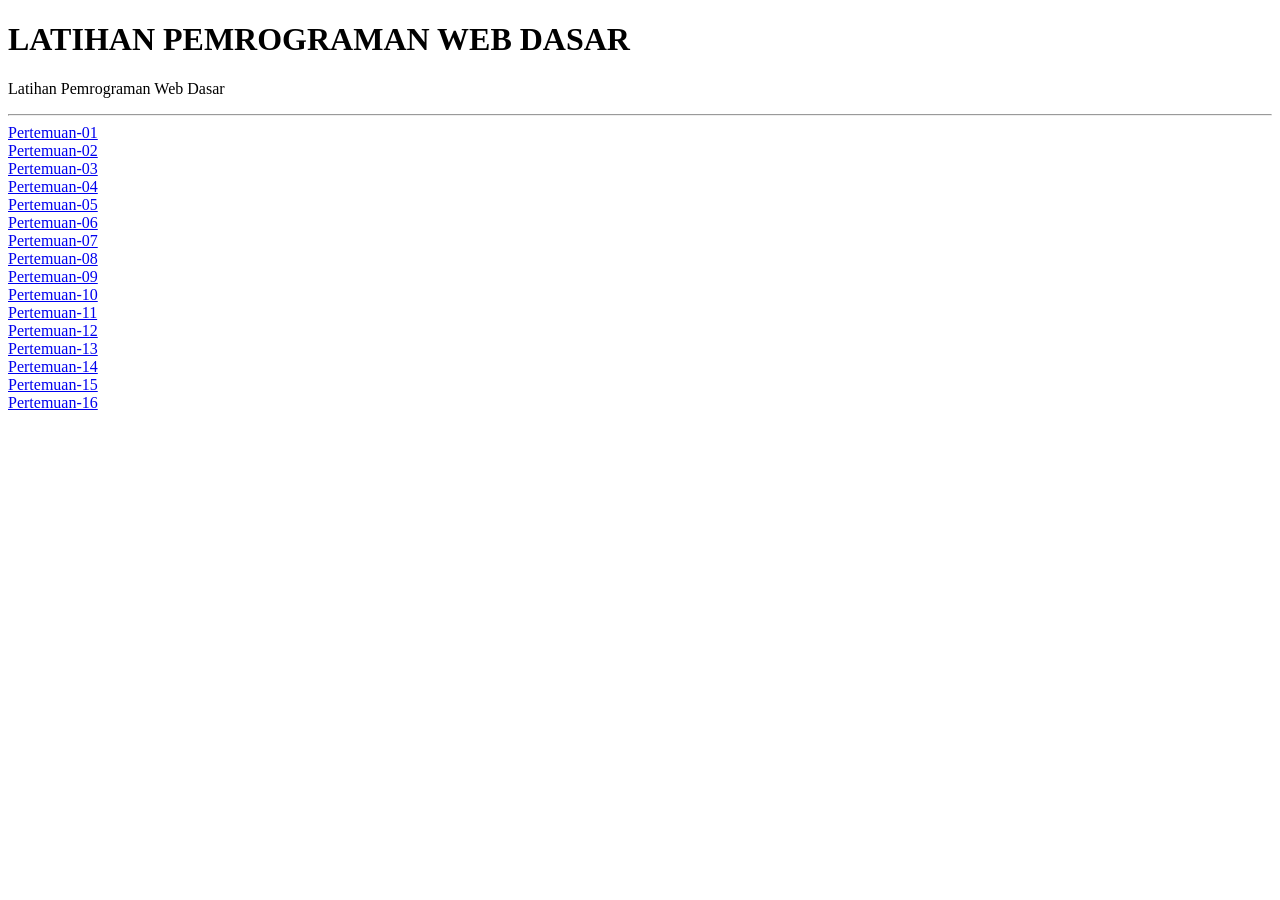
<file: index.html>
<!DOCTYPE html>
<html lang="id">
    <meta charset="UTF-8">
    <meta name="viewport" content="width=device-width, initial-scale=1.0">
    <head><title>LATIHAN PEMROGRAMAN WEB DASAR</title></head>
    <body>
        <h1>LATIHAN PEMROGRAMAN WEB DASAR</h1>
        <p>Latihan Pemrograman Web Dasar</p>
        <hr>
        <a href="Pertemuan-01/">Pertemuan-01</a><br>
        <a href="Pertemuan-02/">Pertemuan-02</a><br>
        <a href="Pertemuan-03/">Pertemuan-03</a><br>
        <a href="Pertemuan-04/">Pertemuan-04</a><br>
        <a href="Pertemuan-05/">Pertemuan-05</a><br>
        <a href="Pertemuan-06/">Pertemuan-06</a><br>
        <a href="Pertemuan-07/">Pertemuan-07</a><br>
        <a href="Pertemuan-08/">Pertemuan-08</a><br>
        <a href="Pertemuan-09/">Pertemuan-09</a><br>
        <a href="Pertemuan-10/">Pertemuan-10</a><br>
        <a href="Pertemuan-11/">Pertemuan-11</a><br>
        <a href="Pertemuan-12/">Pertemuan-12</a><br>
        <a href="Pertemuan-13/">Pertemuan-13</a><br>
        <a href="Pertemuan-14/">Pertemuan-14</a><br>
        <a href="Pertemuan-15/">Pertemuan-15</a><br>
        <a href="Pertemuan-16/">Pertemuan-16</a><br>
    </body>
   </html>
</file>
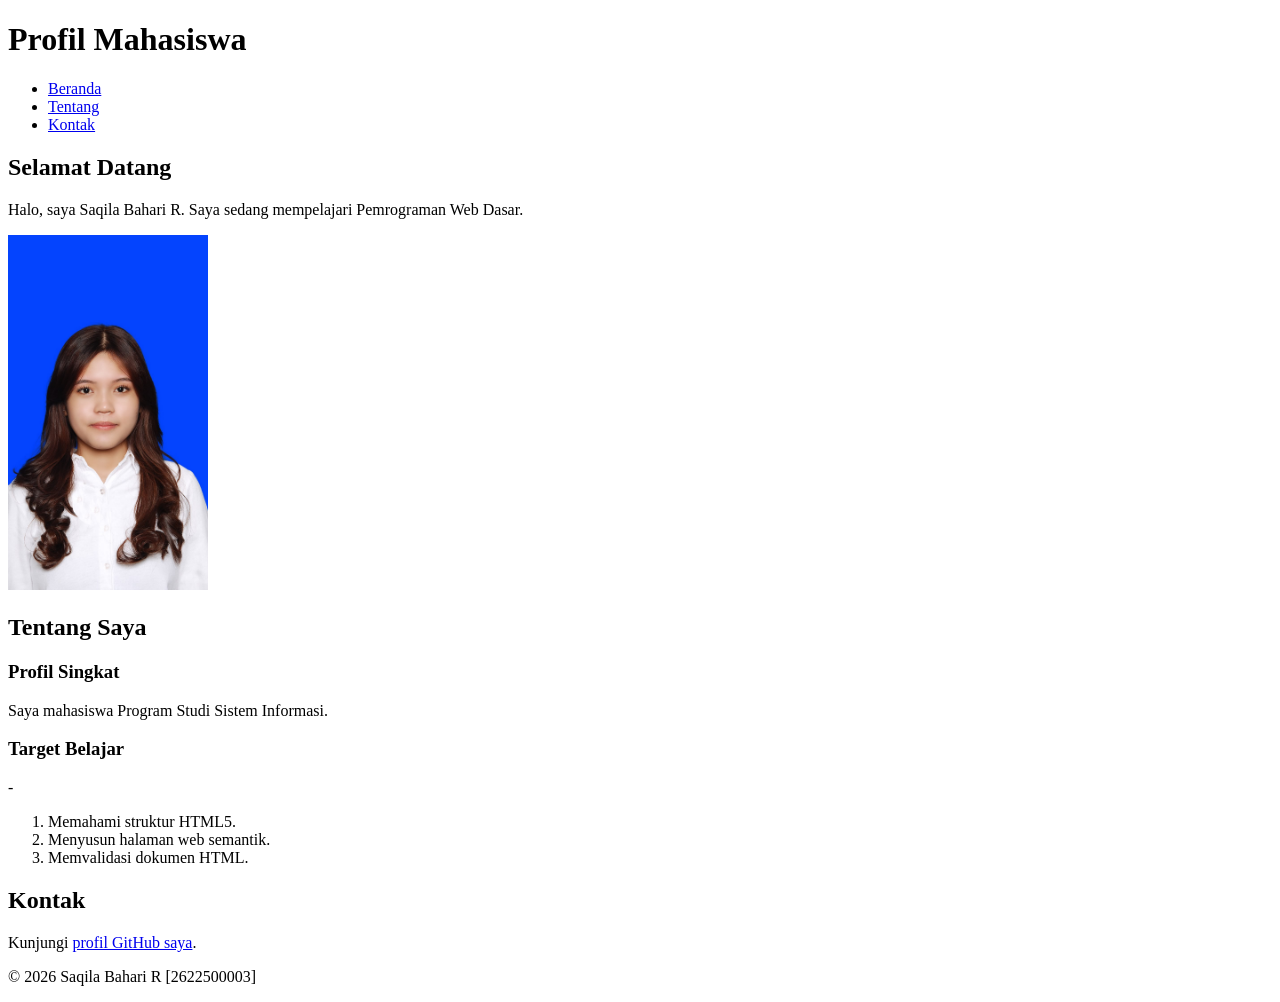
<file: Pertemuan-02/index.html>
<!DOCTYPE html> 
<html lang="id"> 
<head> 
  <meta charset="UTF-8"> 
  <meta name="viewport" content="width=device-width, initial-scale=1.0"> 
  <title>Profil Mahasiswa</title> 
</head> 
<body> 
  <header> 
    <h1>Profil Mahasiswa</h1> 
    <nav> 
      <ul> 
        <li><a href="#home">Beranda</a></li> 
        <li><a href="#about">Tentang</a></li> 
        <li><a href="#contact">Kontak</a></li> 
      </ul> 
    </nav> 
  </header> 
  
  <main> 
    <section id="home"> 
      <h2>Selamat Datang</h2> 
      <p>Halo, saya Saqila Bahari R. Saya sedang mempelajari Pemrograman Web Dasar.</p> 
      <img src="img/foto.jpg.jpeg" alt="profil saqila bahari r" width="200">
    </section> 
  
    <section id="about"> 
      <h2>Tentang Saya</h2> 
      <article> 
        <h3>Profil Singkat</h3> 
        <p>Saya mahasiswa Program Studi Sistem Informasi.</p> 
  
        <h3>Target Belajar</h3> -        <ol> 
          <li>Memahami struktur HTML5.</li> 
          <li>Menyusun halaman web semantik.</li> 
          <li>Memvalidasi dokumen HTML.</li> 
        </ol> 
      </article> 
    </section> 
  
    <section id="contact">
    <h2>Kontak</h2> 
<p>Kunjungi <a href="https://github.com/2622500003-crypto/2622500003-PWD-SI1A-2627O">profil GitHub saya</a>.</p> 
</section> 
</main> 

<footer> 
  <p>&copy; 2026 Saqila Bahari R [2622500003]</p> 
</footer> 
</body> 
</html>
</file>
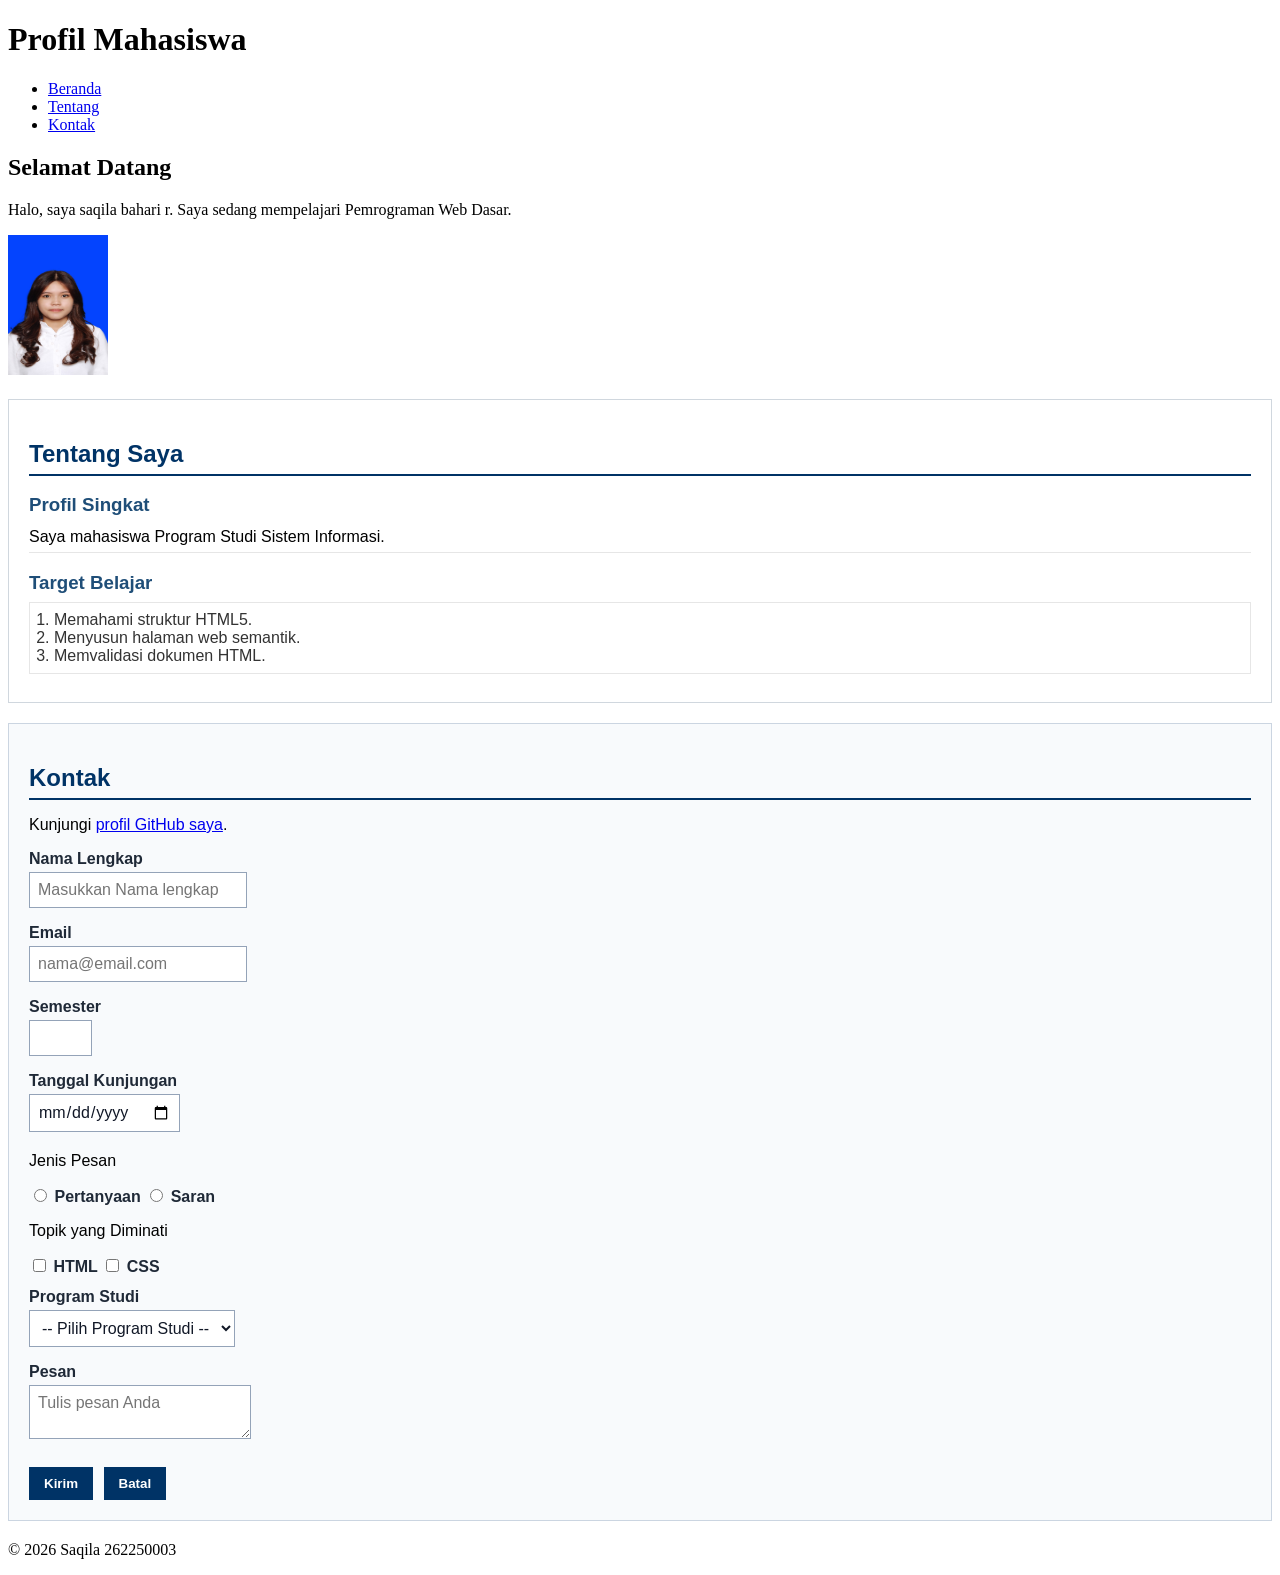
<file: Pertemuan-03/index.html>
<!DOCTYPE html>
<html lang="id">
<head>
    <meta charset="UTF-8">
    <meta name="viewport" content="width=device-width, initial-scale=1.0">
    <title>Profil Mahasiswa</title>
    <style> 
      #about { 
        background-color: #ffffff; 
        border: 1px solid #d0d7de; 
        padding: 20px; 
        margin: 20px 0; 
        font-family: Arial, sans-serif; 
      }

      #about h2 { 
        color: #003366; 
        border-bottom: 2px solid #003366; 
        padding-bottom: 6px; 
        margin-bottom: 16px; 
      } 

      #about h3 { 
        color: #1f4e78; 
        margin-bottom: 6px; 
      } 

      #about p { 
        margin: 6px 0; 
        padding: 6px 0; 
        border-bottom: 1px solid #e6e6e6; 
      } 

      #about ol { 
        color: #333333; 
        margin: 8px 0; 
        padding: 8px 24px; 
        border: 1px solid #e6e6e6; 
      } 

      #contact { 
        background-color: #f8fafc; 
        border: 1px solid #cbd5e1; 
        padding: 20px; 
        margin: 20px 0; 
        font-family: Arial, sans-serif; 
      } 
 
      #contact h2 { 
        color: #003366; 
        border-bottom: 2px solid #003366; 
        padding-bottom: 6px; 
        margin-bottom: 16px; 
      } 
 
      .form-group { 
        margin: 12px 0; 
      }

      #contact label { 
        color: #1f2937; 
        font-weight: bold; 
      } 
 
      .input-form { 
        background-color: #ffffff; 
        color: #111827; 
        font-family: Arial, sans-serif; 
        font-size: 16px; 
        padding: 8px; 
        margin: 4px 0; 
        border: 1px solid #94a3b8; 
      }

      #contact button { 
        background-color: #003366; 
        color: #ffffff; 
        font-weight: bold; 
        padding: 8px 14px; 
        margin: 8px 6px 0 0; 
        border: 1px solid #003366; 
      }
    </style>
</head>
<body>
    <header>
        <h1>Profil Mahasiswa</h1>
        <nav>
            <ul>
                <li><a href="#home">Beranda</a></li>
                <li><a href="#about">Tentang</a></li>
                <li><a href="#contact">Kontak</a></li>
            </ul>
        </nav>
    </header>

    <main>
        <section id="home">
            <h2>Selamat Datang</h2>
            <p>Halo, saya saqila bahari r. Saya sedang mempelajari Pemrograman Web Dasar.</p>
            <img src="img/foto.jpeg" width="100" height="140" alt="Foto profil Saqila bahari r"/>      
        </section>

        <section id="about">
            <h2>Tentang Saya</h2>
            <article>
              <h3>Profil Singkat</h3>
              <p>Saya mahasiswa Program Studi Sistem Informasi.</p>

              <h3>Target Belajar</h3>
                <ol>
                  <li>Memahami struktur HTML5.</li>
                  <li>Menyusun halaman web semantik.</li>
                  <li>Memvalidasi dokumen HTML.</li> 
                </ol>
            </article>  
        </section>  

        <section id="contact">
          <h2>Kontak</h2>
          <p>Kunjungi <a href="https://github.com/2622500003-crypto/2622500003-PWD-SI1A-2627O">profil GitHub saya</a>.</p>
        
          <form action="index.html" method="get"> 
            <div class="form-group"> 
              <label for="nama">Nama Lengkap</label><br> 
              <input 
                class="input-form" 
                type="text" 
                id="nama"
                name="nama" 
                placeholder="Masukkan Nama lengkap" 
                minlength="3" 
                maxlength="50" 
                required>
            </div> 
 
            <div class="form-group"> 
              <label for="email">Email</label><br> 
              <input class="input-form" 
                     type="email" 
                     id="email" 
                     name="email" 
                     placeholder="nama@email.com" 
                     required> 
            </div> 
 
            <div class="form-group"> 
              <label for="semester">Semester</label><br> 
              <input class="input-form" 
                     type="number" 
                     id="semester" 
                     name="semester" 
                     min="1" 
                     max="14" 
                     required> 
            </div> 

            <div class="form-group"> 
              <label for="tanggal">Tanggal Kunjungan</label><br> 
              <input class="input-form" 
                     type="date" 
                     id="tanggal" 
                     name="tanggal" 
                     required> 
            </div>

            <div class="form-group"> 
              <p>Jenis Pesan</p> 
              <input type="radio" id="pertanyaan" name="jenis_pesan" 
                     value="pertanyaan" required> 
              <label for="pertanyaan">Pertanyaan</label> 
              <input type="radio" id="saran" name="jenis_pesan" 
                     value="saran"> 
              <label for="saran">Saran</label> 
            </div>

            <div class="form-group"> 
              <p>Topik yang Diminati</p> 
              <input type="checkbox" id="minat-html" name="minat" value="HTML"> 
              <label for="minat-html">HTML</label> 
              <input type="checkbox" id="minat-css" name="minat" value="CSS"> 
              <label for="minat-css">CSS</label> 
            </div>

            <div class="form-group"> 
              <label for="prodi">Program Studi</label><br> 
              <select class="input-form" id="prodi" name="prodi" required> 
                <option value="">-- Pilih Program Studi --</option> 
                <option value="SI">Sistem Informasi</option> 
                <option value="TI">Teknik Informatika</option> 
              </select> 
            </div>

            <div class="form-group"> 
              <label for="pesan">Pesan</label><br> 
              <textarea class="input-form" 
                        id="pesan" 
                        name="pesan" 
                        maxlength="300" 
                        placeholder="Tulis pesan Anda" 
                        required></textarea> 
            </div>
            <button type="submit">Kirim</button> 
            <button type="reset">Batal</button> 
          </form> 
        </section>
    </main>

    <footer>
        <p>&copy; 2026 Saqila 262250003</p>
    </footer>
</body>
</html>
</file>
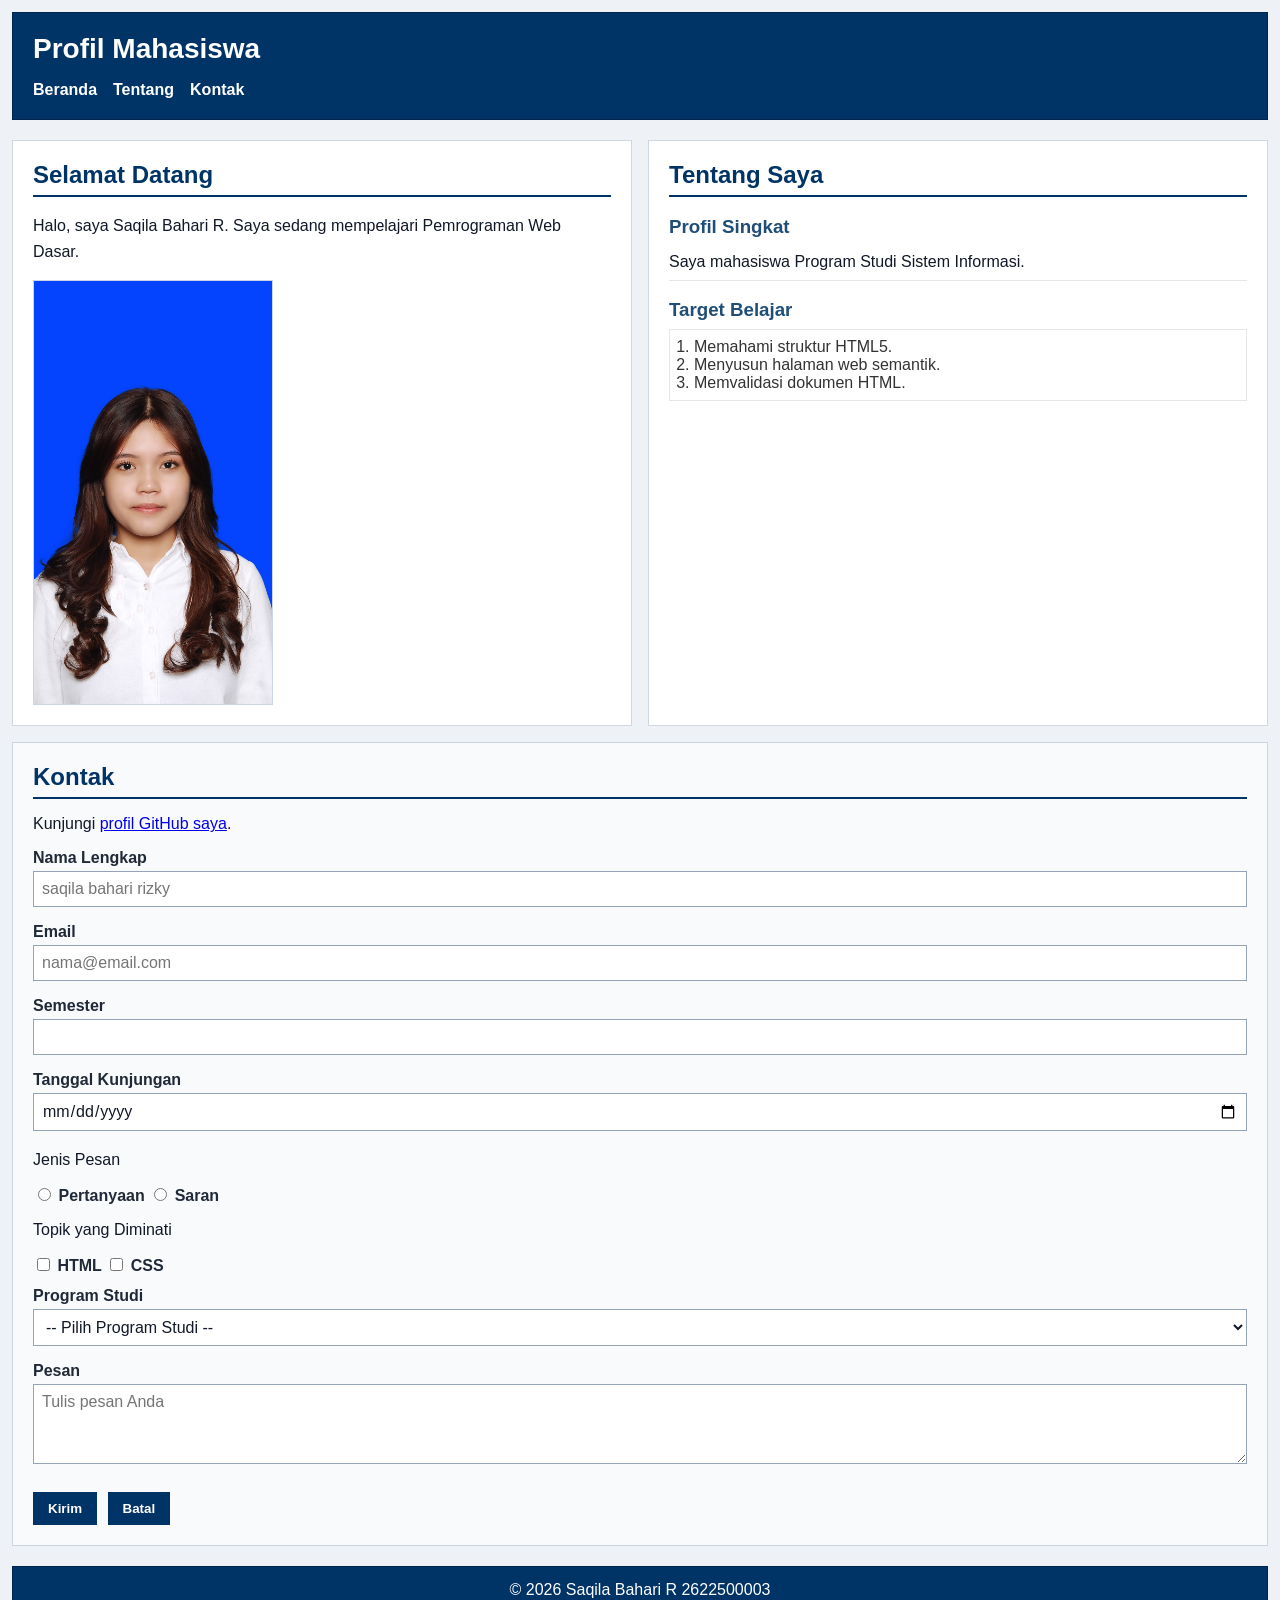
<file: Pertemuan-04/index.html>
<!DOCTYPE html>
<html lang="id">
<head>
    <meta charset="UTF-8">
    <meta name="viewport" content="width=device-width, initial-scale=1.0">
    <title>Profil Mahasiswa</title>
    <link rel="stylesheet" href="style.css" /> 
</head>
<body>
    <header>
        <h1>Profil Mahasiswa</h1>
        <nav>
            <ul>
                <li><a href="#home">Beranda</a></li>
                <li><a href="#about">Tentang</a></li>
                <li><a href="#contact">Kontak</a></li>
            </ul>
        </nav>
    </header>

    <main>
        <section id="home">
            <h2>Selamat Datang</h2>
            <p>Halo, saya Saqila Bahari R. Saya sedang mempelajari Pemrograman Web Dasar.</p>
            <img src="img/foto.jpg.jpeg" width="100" height="140" alt="Foto profil Saqila Bahari R"/>      
        </section>

        <section id="about">
            <h2>Tentang Saya</h2>
            <article>
              <h3>Profil Singkat</h3>
              <p>Saya mahasiswa Program Studi Sistem Informasi.</p>

              <h3>Target Belajar</h3>
                <ol>
                  <li>Memahami struktur HTML5.</li>
                  <li>Menyusun halaman web semantik.</li>
                  <li>Memvalidasi dokumen HTML.</li> 
                </ol>
            </article>  
        </section>  

        <section id="contact">
          <h2>Kontak</h2>
          <p>Kunjungi <a href="https://github.com/2622500003-crypto">profil GitHub saya</a>.</p>
        
          <form action="index.html" method="get"> 
            <div class="form-group"> 
              <label for="nama">Nama Lengkap</label><br> 
              <input 
                class="input-form" 
                type="text" 
                id="nama"
                name="nama" 
                placeholder="saqila bahari rizky" 
                minlength="3" 
                maxlength="50" 
                required>
            </div> 
 
            <div class="form-group"> 
              <label for="email">Email</label><br> 
              <input class="input-form" 
                     type="email" 
                     id="email" 
                     name="email" 
                     placeholder="nama@email.com" 
                     required> 
            </div> 
 
            <div class="form-group"> 
              <label for="semester">Semester</label><br> 
              <input class="input-form" 
                     type="number" 
                     id="semester" 
                     name="semester" 
                     min="1" 
                     max="14" 
                     required> 
            </div> 

            <div class="form-group"> 
              <label for="tanggal">Tanggal Kunjungan</label><br> 
              <input class="input-form" 
                     type="date" 
                     id="tanggal" 
                     name="tanggal" 
                     required> 
            </div>

            <div class="form-group"> 
              <p>Jenis Pesan</p> 
              <input type="radio" id="pertanyaan" name="jenis_pesan" 
                     value="pertanyaan" required> 
              <label for="pertanyaan">Pertanyaan</label> 
              <input type="radio" id="saran" name="jenis_pesan" 
                     value="saran"> 
              <label for="saran">Saran</label> 
            </div>

            <div class="form-group"> 
              <p>Topik yang Diminati</p> 
              <input type="checkbox" id="minat-html" name="minat" value="HTML"> 
              <label for="minat-html">HTML</label> 
              <input type="checkbox" id="minat-css" name="minat" value="CSS"> 
              <label for="minat-css">CSS</label> 
            </div>

            <div class="form-group"> 
              <label for="prodi">Program Studi</label><br> 
              <select class="input-form" id="prodi" name="prodi" required> 
                <option value="">-- Pilih Program Studi --</option> 
                <option value="SI">Sistem Informasi</option> 
                <option value="TI">Teknik Informatika</option> 
              </select> 
            </div>

            <div class="form-group"> 
              <label for="pesan">Pesan</label><br> 
              <textarea class="input-form" 
                        id="pesan" 
                        name="pesan" 
                        maxlength="300" 
                        placeholder="Tulis pesan Anda" 
                        required></textarea> 
            </div>
            <button type="submit">Kirim</button> 
            <button type="reset">Batal</button> 
          </form> 
        </section>
    </main>

    <footer>
        <p>&copy; 2026 Saqila Bahari R 2622500003</p>
    </footer>
</body>
</html>
</file>
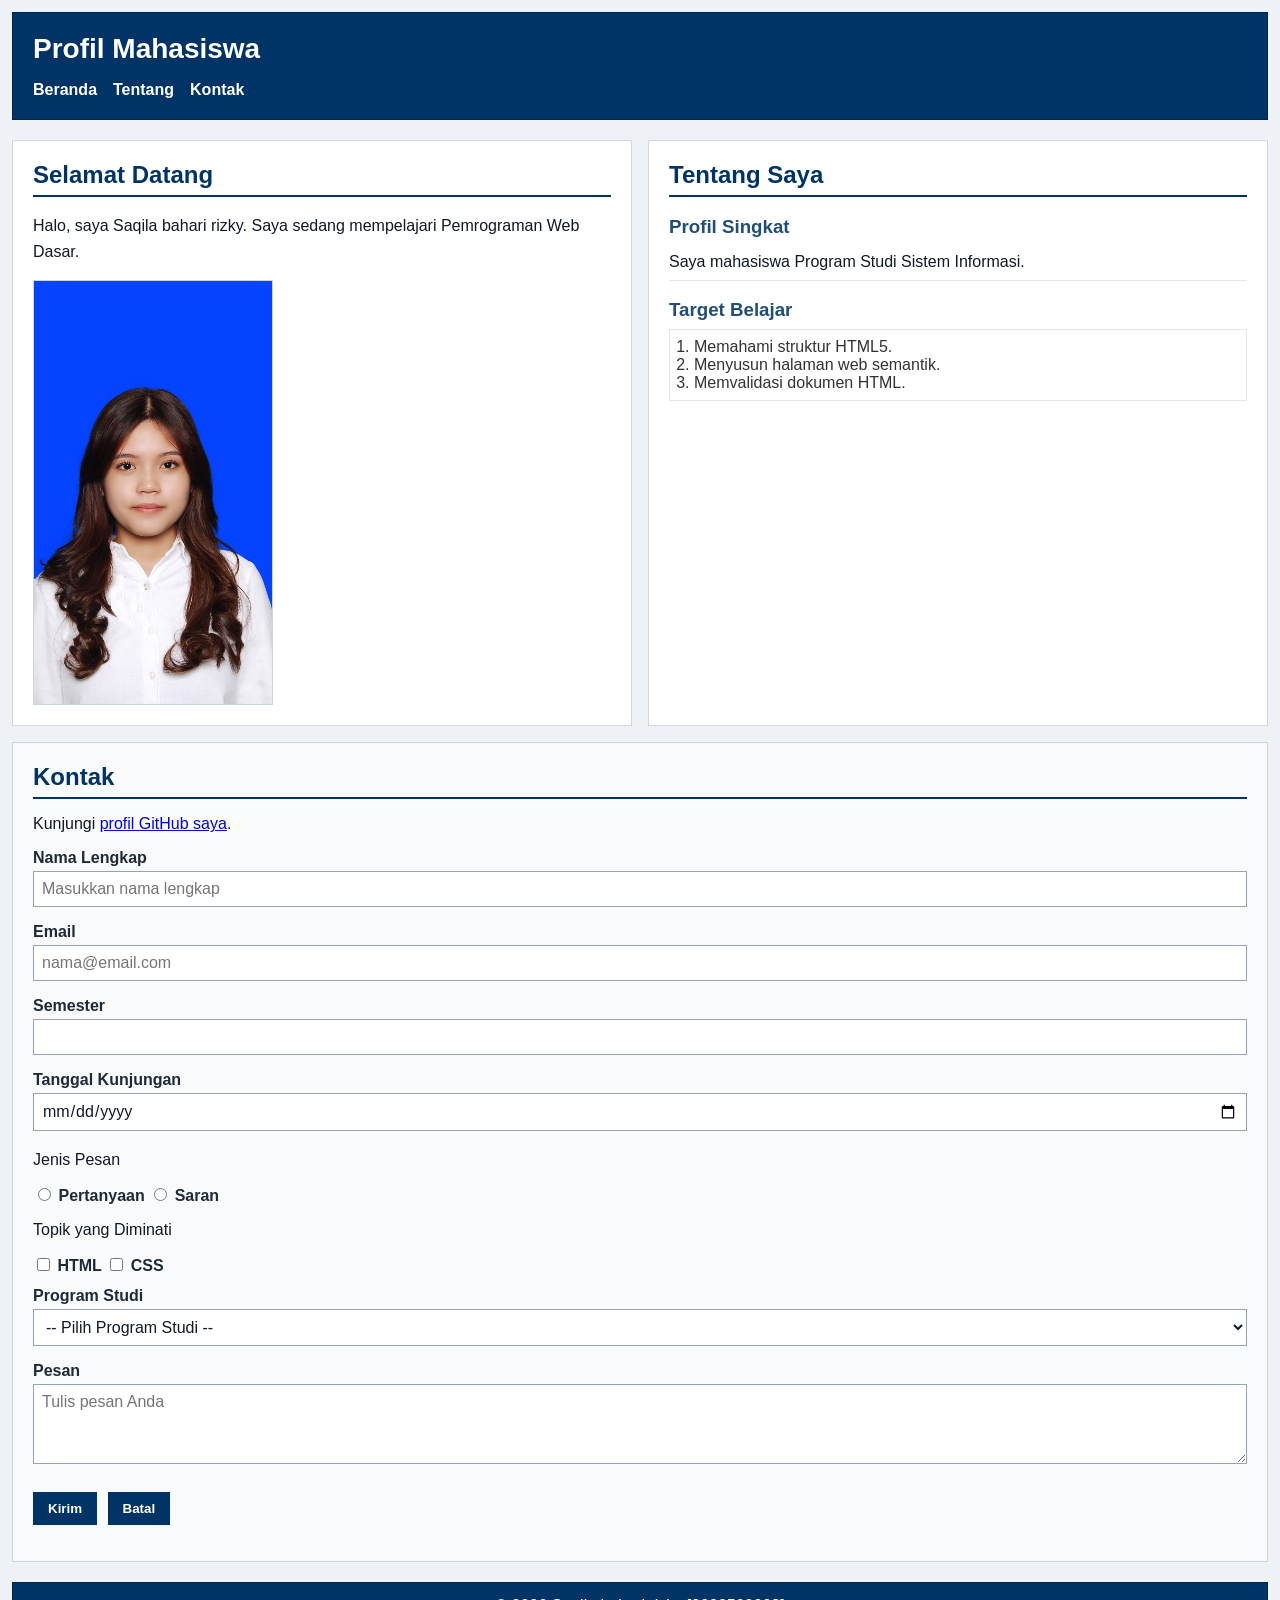
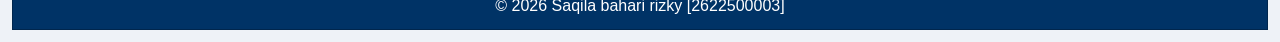
<file: Pertemuan-05/index.html>
<!doctype html> 
<html lang="id"> 
<head> 
<meta charset="UTF-8" /> 
<meta name="viewport" content="width=device-width, initial-scale=1.0" /> 
<title>Profil Mahasiswa</title> 
<link rel="stylesheet" href="style.css" /> 
</head> 
<body> 
<header> 
<div class="header-top"> 
<h1>Profil Mahasiswa</h1> 
<button 
class="nav-toggle" 
id="navToggle" 
type="button" 
aria-label="Buka navigasi" 
aria-controls="navMenu" 
aria-expanded="false"  
 > 
          &#9776; 
        </button> 
      </div> 
 
      <nav> 
        <ul id="navMenu"> 
          <li><a href="#home">Beranda</a></li> 
          <li><a href="#about">Tentang</a></li> 
          <li><a href="#contact">Kontak</a></li> 
        </ul> 
      </nav> 
    </header> 
 
    <main> 
      <section id="home"> 
        <h2>Selamat Datang</h2> 
        <p>Halo, saya Saqila bahari rizky. Saya sedang mempelajari Pemrograman Web Dasar.</p> 
 
        <img src="img/foto.jpg.jpeg" alt="Foto profilSaqila bahari rizky" /> 
      </section> 
 
      <section id="about"> 
        <h2>Tentang Saya</h2> 
 
        <article> 
          <h3>Profil Singkat</h3> 
          <p>Saya mahasiswa Program Studi Sistem Informasi.</p> 
 
          <h3>Target Belajar</h3> 
 
          <ol> 
            <li>Memahami struktur HTML5.</li> 
            <li>Menyusun halaman web semantik.</li> 
            <li>Memvalidasi dokumen HTML.</li> 
          </ol> 
        </article> 
      </section> 
 
      <section id="contact"> 
        <h2>Kontak</h2> 
 
        <p> 
          Kunjungi 
          <a href="https://github.com/2622500003-crypto">profil GitHub saya</a>. 
        </p> 
 
        <form id="contactForm" action="index.html" method="get" novalidate> 
          <div class="form-group"> 
            <label for="nama">Nama Lengkap</label><br /> 
 
            <input 
              class="input-form" 
              type="text" 
              id="nama" 
              name="nama" 
              placeholder="Masukkan nama lengkap" 
              minlength="3" 
              maxlength="50" 
              required 
            /> 
          </div> 
 
          <div class="form-group"> 
            <label for="email">Email</label><br /> 
 
            <input class="input-form" type="email" id="email" name="email" 
placeholder="nama@email.com" required /> 
          </div>   
            <div class="form-group"> 
            <label for="semester">Semester</label><br /> 
 
            <input class="input-form" type="number" id="semester" name="semester" min="1" max="14" 
required /> 
          </div> 
 
          <div class="form-group"> 
            <label for="tanggal">Tanggal Kunjungan</label><br /> 
 
            <input class="input-form" type="date" id="tanggal" name="tanggal" required /> 
          </div> 
 
          <div class="form-group"> 
            <p>Jenis Pesan</p> 
 
            <input type="radio" id="pertanyaan" name="jenis_pesan" value="pertanyaan" required /> 
            <label for="pertanyaan">Pertanyaan</label> 
 
            <input type="radio" id="saran" name="jenis_pesan" value="saran" /> 
            <label for="saran">Saran</label> 
          </div> 
 
          <div class="form-group"> 
            <p>Topik yang Diminati</p> 
 
            <input type="checkbox" id="minat-html" name="minat" value="HTML" /> 
            <label for="minat-html">HTML</label> 
 
            <input type="checkbox" id="minat-css" name="minat" value="CSS" /> 
            <label for="minat-css">CSS</label> 
          </div> 
 
          <div class="form-group"> 
            <label for="prodi">Program Studi</label><br /> 
 
            <select class="input-form" id="prodi" name="prodi" required> 
              <option value="">-- Pilih Program Studi --</option> 
              <option value="SI">Sistem Informasi</option> 
              <option value="TI">Teknik Informatika</option> 
            </select> 
          </div> 
 
          <div class="form-group"> 
            <label for="pesan">Pesan</label><br /> 
 
            <textarea 
              class="input-form" 
              id="pesan" 
              name="pesan" 
              maxlength="300" 
              placeholder="Tulis pesan Anda" 
              required 
            ></textarea> 
          </div> 
 
          <button type="submit">Kirim</button> 
          <button type="reset">Batal</button> 
          <p id="formFeedback"></p> 
        </form> 
      </section> 
    </main> 
 
    <footer> 
      <p>&copy; 2026 Saqila bahari rizky [2622500003]</p> 
    </footer> 
    <script src="script.js"></script> 
  </body> 
</html>
</file>
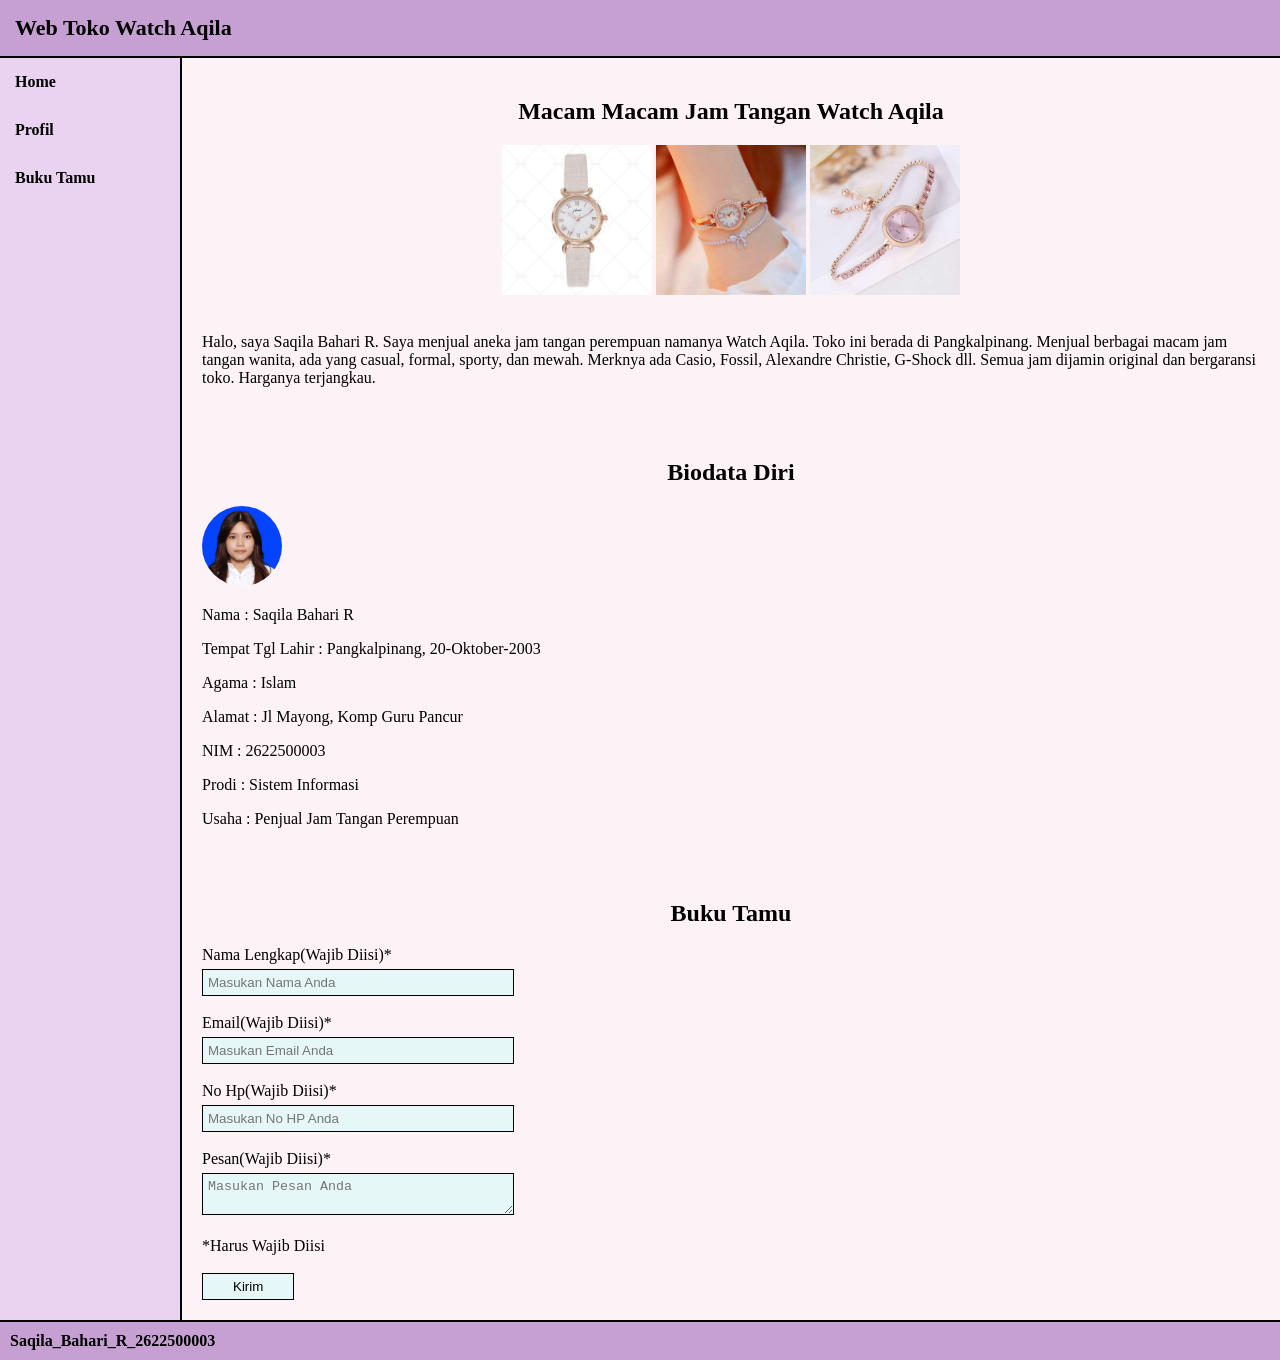
<file: Pertemuan-08/index.html>
<!DOCTYPE html>
<html>
<head>
<meta charset="UTF-8">
<title>Watch Aqila</title>
<body>
    <style>
body{
margin:0;
padding:0;
font-family: "Times New Roman", serif;
background-color: pink !important;
}

.header{
background-color:#c7a0d3;
padding:15px;
font-size:22px;
font-weight:bold;
border-bottom:2px solid black;
}

.container{
display:flex;
}

.sidebar{
width:150px;
background-color:#ead3f0;
padding:15px;
border-right:2px solid black;
}

.sidebar a{
display:block;
margin-bottom:30px;
color:black;
text-decoration:none;
font-weight:bold;
}

.content{
flex:1;
padding:20px;
background-color:#fdf2f5;
}

.content h2{
text-align:center;
}

.content input, textarea{
width:300px;
background:#e6f7f8;
border:1px solid black;
padding:5px;
margin-top:5px;
}

button{
background:#e6f7f8;
border:1px solid black;
padding:5px 30px;
cursor:pointer;
}

.footer{
background:#c7a0d3;
padding:10px;
border-top:2px solid black;
font-weight:bold;
}
</style>
</head>
<body>

<div class="header">
Web Toko Watch Aqila
</div>

<div class="container">
  <div class="sidebar">
    <a href="#home">Home</a>
    <a href="#about">Profil</a>
    <a href="#contact">Buku Tamu</a>
  </div>

  <div class="content">
    <div id="home">
      <h2>Macam Macam Jam Tangan Watch Aqila</h2>
      <center>
        <img src="jam1.jpeg" width="150" >
        <img src="jam2.jpeg" width="150" >
        <img src="jam3.jpeg" width="150" >
      </center>
      <br>
      <p>Halo, saya Saqila Bahari R. Saya menjual aneka jam tangan perempuan namanya Watch Aqila. Toko ini berada di Pangkalpinang. Menjual berbagai macam jam tangan wanita, ada yang casual, formal, sporty, dan mewah. Merknya ada Casio, Fossil, Alexandre Christie, G-Shock dll. Semua jam dijamin original dan bergaransi toko. Harganya terjangkau.</p>
    </div>

    <br><br>
    <div id="about">
        <h2>Biodata Diri</h2>
        <img src="foto.jpg" alt="Profil Saqila Bahari R." style="width: 80px; height: 80px; border-radius: 50%; object-fit: cover; position: center;">
      <p>Nama : Saqila Bahari R</p>
      <p>Tempat Tgl Lahir : Pangkalpinang, 20-Oktober-2003</p>
      <p>Agama : Islam</p>
      <p>Alamat : Jl Mayong, Komp Guru Pancur</p>
      <p>NIM : 2622500003</p>
      <p>Prodi : Sistem Informasi</p>
      <p>Usaha : Penjual Jam Tangan Perempuan</p>
    </div>

    <br><br>
    <div id="contact">
      <h2>Buku Tamu</h2>
      Nama Lengkap(Wajib Diisi)*<br>
      <form id="contactForm" action="index.php" method="GET">
        <input type="text" id="nama" name="nama" placeholder="Masukan Nama Anda"><br><br>
        Email(Wajib Diisi)*<br>
        <input type="text" id="email" name="email" placeholder="Masukan Email Anda"><br><br>
        No Hp(Wajib Diisi)*<br>
        <input type="text" id="nohp" name="nohp" placeholder="Masukan No HP Anda"><br><br>
        Pesan(Wajib Diisi)*<br>
        <textarea id="pesan" name="pesan" placeholder="Masukan Pesan Anda"></textarea><br><br>
        *Harus Wajib Diisi<br><br>
        <button type="submit">Kirim</button>
      </form>
    </div>

  </div>
</div>
<footer class="footer">
  Saqila_Bahari_R_2622500003
</footer>

<script src="script.js"></script>
</body>
</html>
</file>
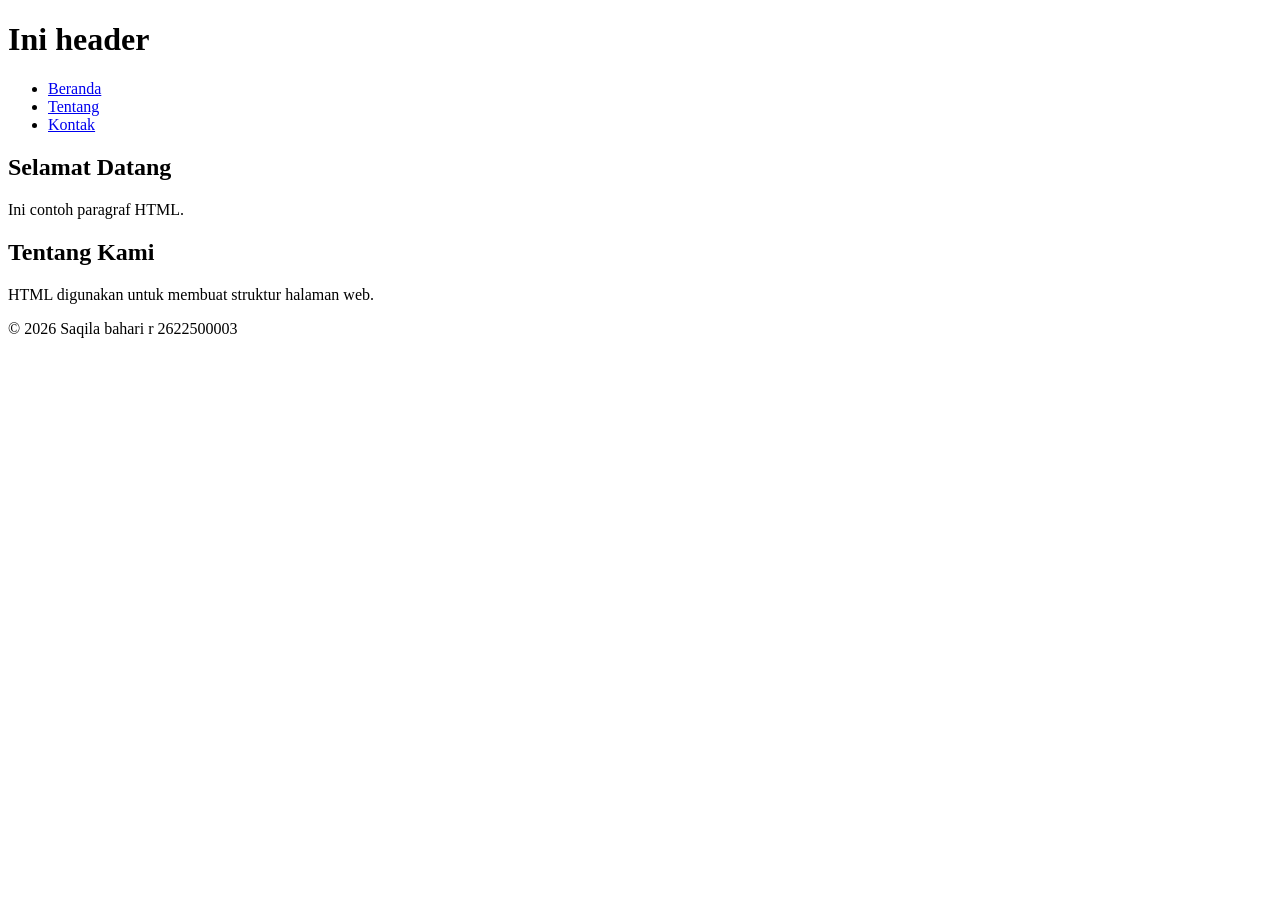
<file: Pertemuan-02/emmet.html>
<!DOCTYPE html>
<html lang="id">
<head>
    <meta charset="UTF-8">
    <meta name="viewport" content="width=device-width, initial-scale=1.0">
    <title>Judul Halaman</title>
</head>
<body>
    <header>
        <h1>Ini header</h1>
        <nav>
            <ul>
                <li><a href="#home">Beranda</a></li>
                <li><a href="#about">Tentang</a></li>
                <li><a href="#contact">Kontak</a></li>
            </ul>
        </nav>
    </header>
    <main>
        <section id="home">
            <h2>Selamat Datang</h2>
            <p>Ini contoh paragraf HTML.</p>       
        </section>

        <section id="about">
            <h2>Tentang Kami</h2>
            <p>HTML digunakan untuk membuat struktur halaman web.</p>
        </section>  
      </main>
    <footer>
        <p>&copy; 2026 Saqila bahari r 2622500003</p>
    </footer>
</body>
</html>
</file>
<file: Pertemuan-04/style.css>
* { 
box-sizing: border-box; 
}

body { 
  margin: 0; 
  padding: 12px; 
  font-family: Arial, sans-serif; 
  color: #111827; 
  background-color: #eef2f7; 
} 
 
/* Header */ 
header { 
  background-color: #003366; 
  color: #ffffff; 
  padding: 20px; 
  margin-bottom: 20px; 
  border: 1px solid #00264d; 
} 
 
header h1 { 
  margin: 0 0 16px; 
  font-size: 28px; 
} 

nav ul { 
  display: flex; 
  flex-direction: column;
  justify-content: flex-start;
  align-items: flex-start;
  gap: 8px;
  margin: 0; 
  padding: 0; 
  list-style: none; 
}

nav a { 
  color: #ffffff; 
  font-weight: bold; 
  text-decoration: none; 
}

main { 
  display: grid; 
  grid-template-columns: 1fr;
  gap: 16px;
} 

section { 
  width: 100%; 
}

#home { 
  background-color: #ffffff; 
  border: 1px solid #d0d7de; 
  padding: 20px; 
  margin: 0; 
}

#home h2 { 
  color: #003366; 
  border-bottom: 2px solid #003366; 
  padding-bottom: 6px; 
  margin-top: 0; 
  margin-bottom: 16px; 
} 
 
#home p { 
  line-height: 1.6; 
  margin: 0 0 16px; 
} 
 
#home img { 
  display: block; 
  width: 240px; 
  max-width: 100%; 
  height: auto; 
  border: 1px solid #cbd5e1; 
}

#about { 
  background-color: #ffffff; 
  border: 1px solid #d0d7de; 
  padding: 20px; 
  margin: 0; 
  font-family: Arial, sans-serif; 
}

#about h2 { 
  color: #003366; 
  border-bottom: 2px solid #003366; 
  padding-bottom: 6px; 
  margin-top: 0; 
  margin-bottom: 16px; 
} 

#about h3 { 
  color: #1f4e78; 
  margin-bottom: 6px; 
} 

#about p { 
  line-height: 1.5; 
  margin: 6px 0; 
  padding: 6px 0; 
  border-bottom: 1px solid #e6e6e6; 
} 

#about ol { 
  color: #333333; 
  margin: 8px 0; 
  padding: 8px 24px; 
  border: 1px solid #e6e6e6; 
} 

#contact { 
  background-color: #f8fafc; 
  border: 1px solid #cbd5e1; 
  padding: 20px; 
  margin: 0; 
  font-family: Arial, sans-serif;
  grid-column: 1 / -1; 
} 
 
#contact h2 { 
  color: #003366; 
  border-bottom: 2px solid #003366; 
  padding-bottom: 6px; 
  margin-top: 0;
  margin-bottom: 16px; 
} 
 
.form-group { 
  margin: 12px 0; 
}

#contact label { 
  color: #1f2937; 
  font-weight: bold; 
} 
 
.input-form { 
  background-color: #ffffff; 
  color: #111827; 
  font-family: Arial, sans-serif; 
  font-size: 16px; 
  padding: 8px; 
  margin: 4px 0; 
  border: 1px solid #94a3b8;
  width: 100%; 
  max-width: 100%; 
}

#contact textarea { 
  min-height: 80px; 
  resize: vertical; 
} 

#contact button { 
  cursor: pointer;
  background-color: #003366; 
  color: #ffffff; 
  font-weight: bold; 
  padding: 8px 14px; 
  margin: 8px 6px 0 0; 
  border: 1px solid #003366; 
}

/* Footer */ 
footer { 
  background-color: #003366; 
  color: #ffffff; 
  text-align: center; 
  padding: 14px 20px; 
  margin-top: 20px; 
  border: 1px solid #00264d; 
} 

footer p { 
  margin: 0; 
} 

@media (min-width: 768px) { 

  /* aturan CSS untuk viewport dengan lebar minimal 768px */ 
  main { 
    grid-template-columns: 1fr 1fr; 
  } 

  nav ul { 
    flex-direction: row; 
    justify-content: flex-start; 
    align-items: center; 
    gap: 16px; 
  }

  #contact { 
    grid-column: 1 / -1; 
  }
}
</file>
<file: Pertemuan-05/style.css>
* { 
  box-sizing: border-box; 
} 
 
body { 
  margin: 0; 
  padding: 12px; 
  font-family: Arial, sans-serif; 
  color: #111827; 
  background-color: #eef2f7; 
} 
 
/* Header */ 
header { 
  background-color: #003366; 
  color: #ffffff; 
  padding: 20px; 
  margin-bottom: 20px; 
  border: 1px solid #00264d; 
} 
 
header h1 { 
  margin: 0; 
  font-size: 28px; 
} 
 
.header-top { 
  display: flex; 
  justify-content: space-between; 
  align-items: center; 
} 
 
#navMenu { 
  display: none; 
} 
 
#navMenu.nav-open { 
  display: flex; 
  flex-direction: column; 
  margin-top: 16px; 
} 
 
.nav-toggle { 
  display: block; 
  border: none; 
  background: transparent; 
  color: #ffffff; 
  font-size: 1.8rem; 
  line-height: 1; 
  cursor: pointer; 
} 
 
/* Navigasi */ 
nav ul { 
  display: flex; 
  flex-direction: column; 
  justify-content: flex-start; 
  align-items: flex-start; 
  gap: 12px; 
  margin: 0; 
  padding: 0; 
  list-style: none; 
} 
 
nav a { 
  color: #ffffff; 
  font-weight: bold; 
  text-decoration: none; 
}

/* Layout utama */ 
main { 
  display: grid; 
  grid-template-columns: 1fr; 
  gap: 16px; 
} 
 
section { 
  width: 100%; 
} 
 
/* Bagian Home */ 
#home { 
  background-color: #ffffff; 
  border: 1px solid #d0d7de; 
  padding: 20px; 
  margin: 0; 
} 
 
#home h2 { 
  color: #003366; 
  border-bottom: 2px solid #003366; 
  padding-bottom: 6px; 
  margin-top: 0; 
  margin-bottom: 16px; 
} 
 
#home p { 
  line-height: 1.6; 
  margin: 0 0 16px; 
} 
 
#home img { 
  display: block; 
  width: 240px; 
  max-width: 100%; 
  height: auto; 
  border: 1px solid #cbd5e1; 
} 
 
/* Bagian Tentang */ 
#about { 
  background-color: #ffffff; 
  border: 1px solid #d0d7de; 
  padding: 20px; 
  margin: 0; 
} 
 
#about h2 { 
  color: #003366; 
  border-bottom: 2px solid #003366; 
  padding-bottom: 6px; 
  margin-top: 0; 
  margin-bottom: 16px; 
} 
 
#about h3 { 
  color: #1f4e78; 
  margin-bottom: 6px; 
} 
 
#about p { 
  margin: 6px 0; 
  padding: 6px 0; 
  border-bottom: 1px solid #e6e6e6; 
  line-height: 1.5; 
} 
 
#about ol { 

 color: #333333; 
  margin: 8px 0; 
  padding: 8px 24px; 
  border: 1px solid #e6e6e6; 
} 
 
/* Bagian Kontak */ 
#contact { 
  background-color: #f8fafc; 
  border: 1px solid #cbd5e1; 
  padding: 20px; 
  margin: 0; 
} 
 
#contact h2 { 
  color: #003366; 
  border-bottom: 2px solid #003366; 
  padding-bottom: 6px; 
  margin-top: 0; 
  margin-bottom: 16px; 
} 
 
.form-group { 
  margin: 12px 0; 
} 
 
#contact label { 
  color: #1f2937; 
  font-weight: bold; 
} 
 
.input-form { 
  width: 100%; 
  max-width: 100%; 
  background-color: #ffffff; 
  color: #111827; 
  font-family: Arial, sans-serif; 
  font-size: 16px; 
  padding: 8px; 
  margin: 4px 0; 
  border: 1px solid #94a3b8; 
} 
 
#contact textarea { 
  min-height: 80px; 
  resize: vertical; 
} 
 
#contact button { 
  background-color: #003366; 
  color: #ffffff; 
  font-weight: bold; 
  padding: 8px 14px; 
  margin: 8px 6px 0 0; 
  border: 1px solid #003366; 
  cursor: pointer; 
} 
 
/* Footer */ 
footer { 
  background-color: #003366; 
  color: #ffffff; 
  text-align: center; 
  padding: 14px 20px; 
  margin-top: 20px; 
  border: 1px solid #00264d; 
} 
 
footer p { 
  margin: 0; 

  } 
 
.form-feedback-error { 
  color: #c62828; 
} 
 
.form-feedback-success { 
  color: #2e7d32; 
} 
 
/* Layout untuk viewport yang lebih lebar */ 
@media (min-width: 768px) { 
  nav { 
    margin-top: 16px; 
  } 
 
  nav ul { 
    flex-direction: row; 
    justify-content: flex-start; 
    align-items: center; 
    gap: 16px; 
  } 
 
  main { 
    grid-template-columns: 1fr 1fr; 
  } 
 
  #contact { 
    grid-column: 1 / -1; 
  } 
 
  #navMenu { 
    display: flex; 
    flex-direction: row; 
  } 
 
  .nav-toggle { 
    display: none; 
  } 
}
</file>
